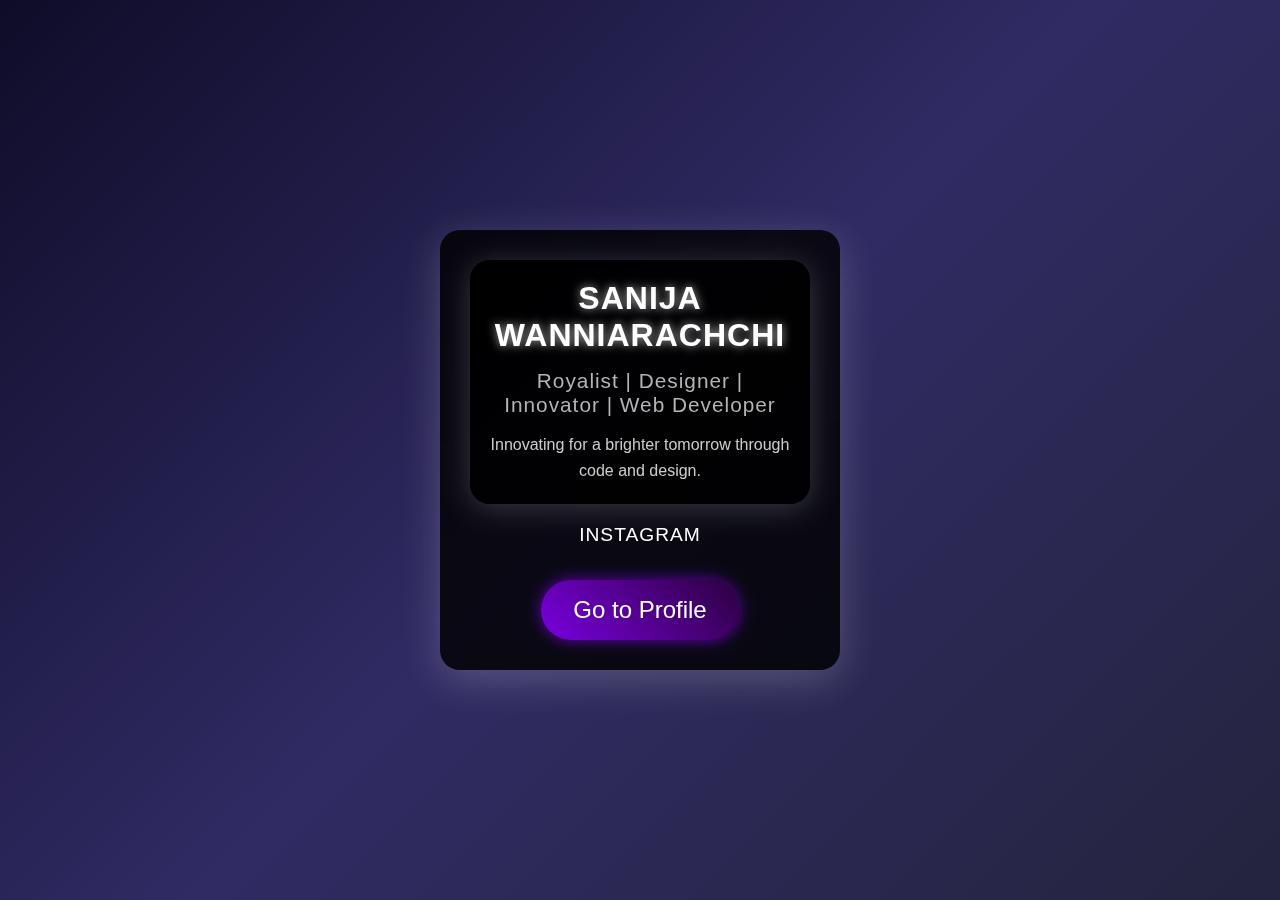
<file: index.html>
<html lang="en">
<head>
  <meta charset="UTF-8">
  <meta name="viewport" content="width=device-width, initial-scale=1.0">
  <title>Sanija Wanniarachchi</title>
  <!-- Link to your updated CSS -->
  <link rel="stylesheet" href="styles.css">
  <style>
    /* Centering the Profile Avatar */
    .avatar-container {
      display: flex;
      justify-content: center;
      align-items: center;
      margin-bottom: 1rem;
    }

    .avatar {
      border-radius: 50%;
      width: 150px;
      height: 150px;
      object-fit: cover;
      border: 5px solid #7a00e0; /* Purple border for the avatar */
    }

    /* Updated Button Styles with Purple and Dark Color */
    .button-link {
      background: linear-gradient(45deg, #7a00e0, #2c003e); /* Purple and dark gradient */
      color: white;
      font-size: 1.5rem;
      padding: 1rem 2rem;
      border-radius: 50px;
      text-decoration: none;
      transition: all 0.3s;
      box-shadow: 0px 0px 15px rgba(122, 0, 224, 0.8); /* Glowing effect */
      display: inline-block;
    }

    .button-link:hover {
      transform: scale(1.1);
      box-shadow: 0px 0px 20px rgba(122, 0, 224, 1);
    }
  </style>
</head>
<body>
  <div class="profile-container">
    <div class="profile-card">
    
      <div class="profile-info">
        <h1 class="name">SANIJA WANNIARACHCHI</h1>
        <p class="role">Royalist | Designer | Innovator | Web Developer</p>
        <p class="bio">Innovating for a brighter tomorrow through code and design.</p>
      </div>
    </div>
    <div class="social-links">
      <a href="https://www.instagram.com/sanija_2008_?utm_source=ig_web_button_share_sheet&igsh=ZDNlZDc0MzIxNw==" class="social-link">Instagram</a>
     
    </div>

    <!-- Centered Button with Purple-Dark Gradient -->
    <div class="button-container" style="text-align: center; margin-top: 2rem;">
      <a href="profile.html" class="button-link">
        Go to Profile
      </a>
    </div>

  </div>
  <!-- Link to your JavaScript file -->
  <script src="script.js"></script>
</body>
</html>
</file>
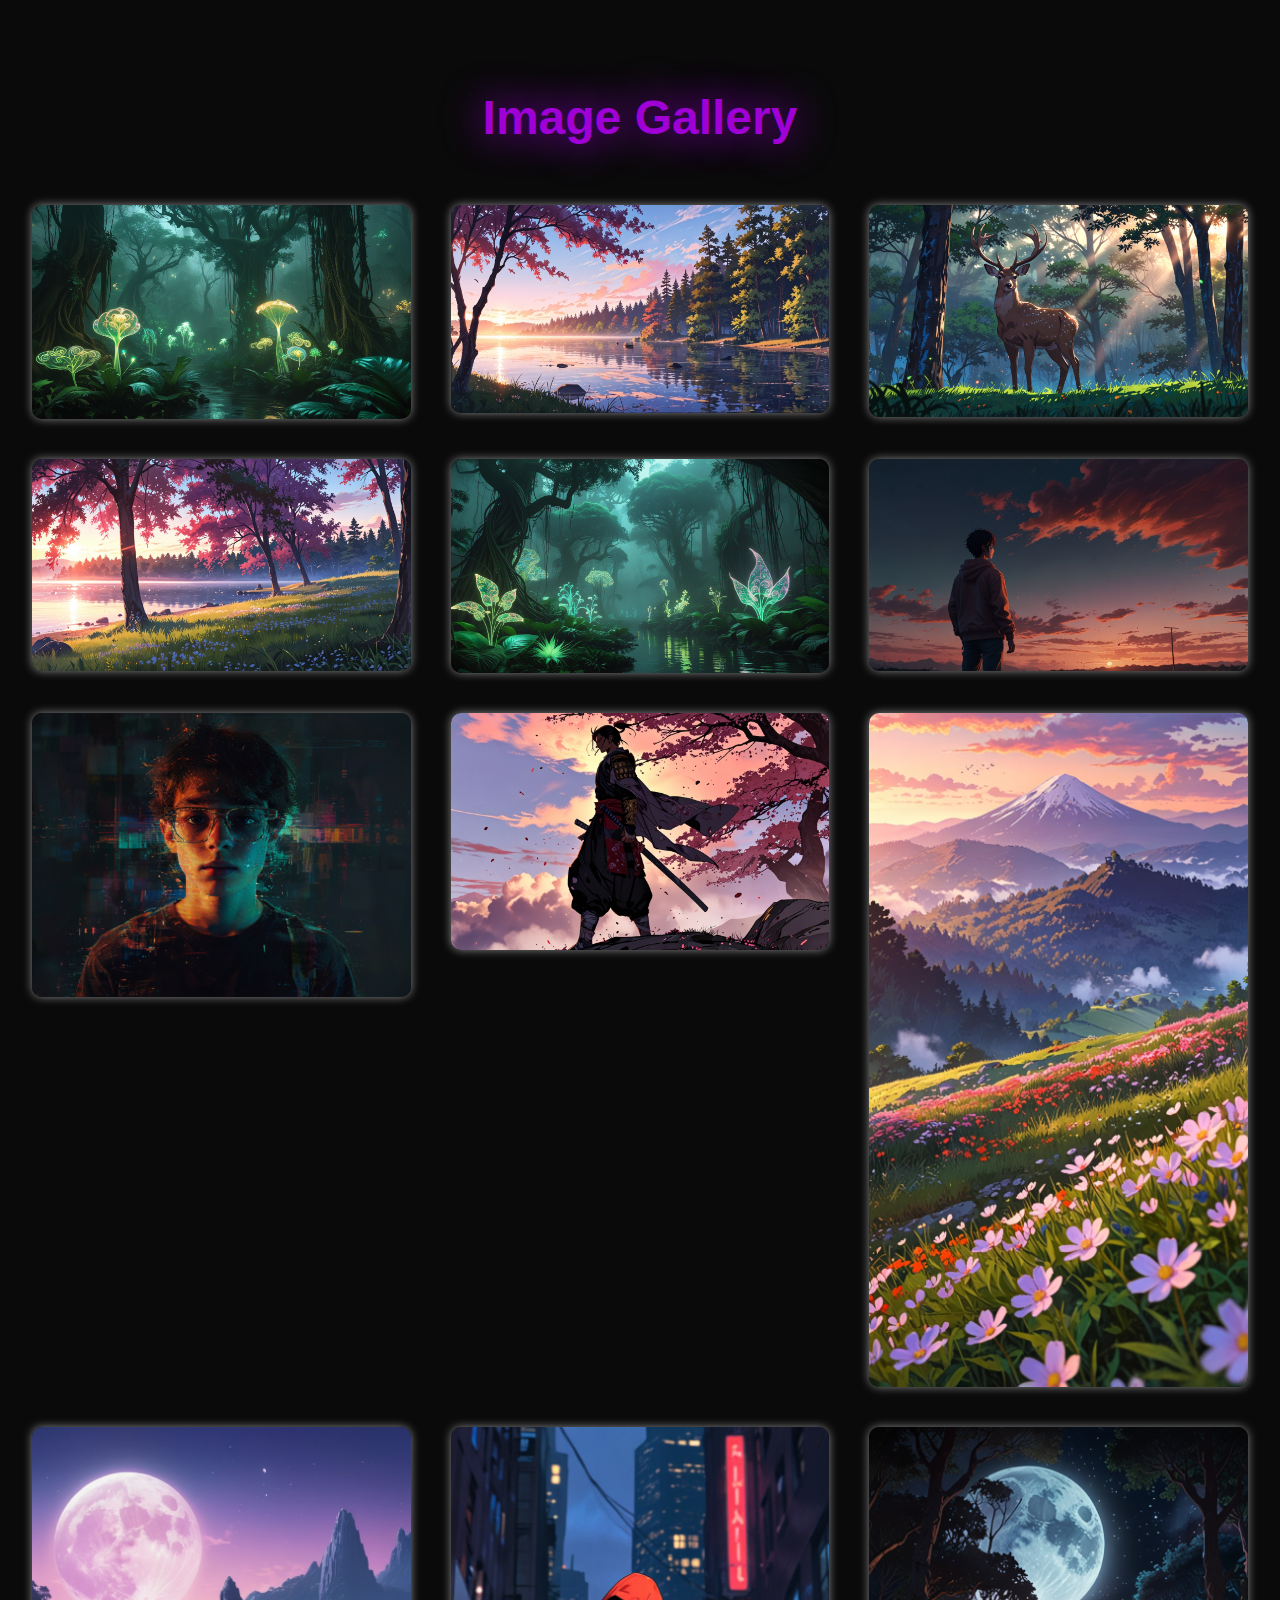
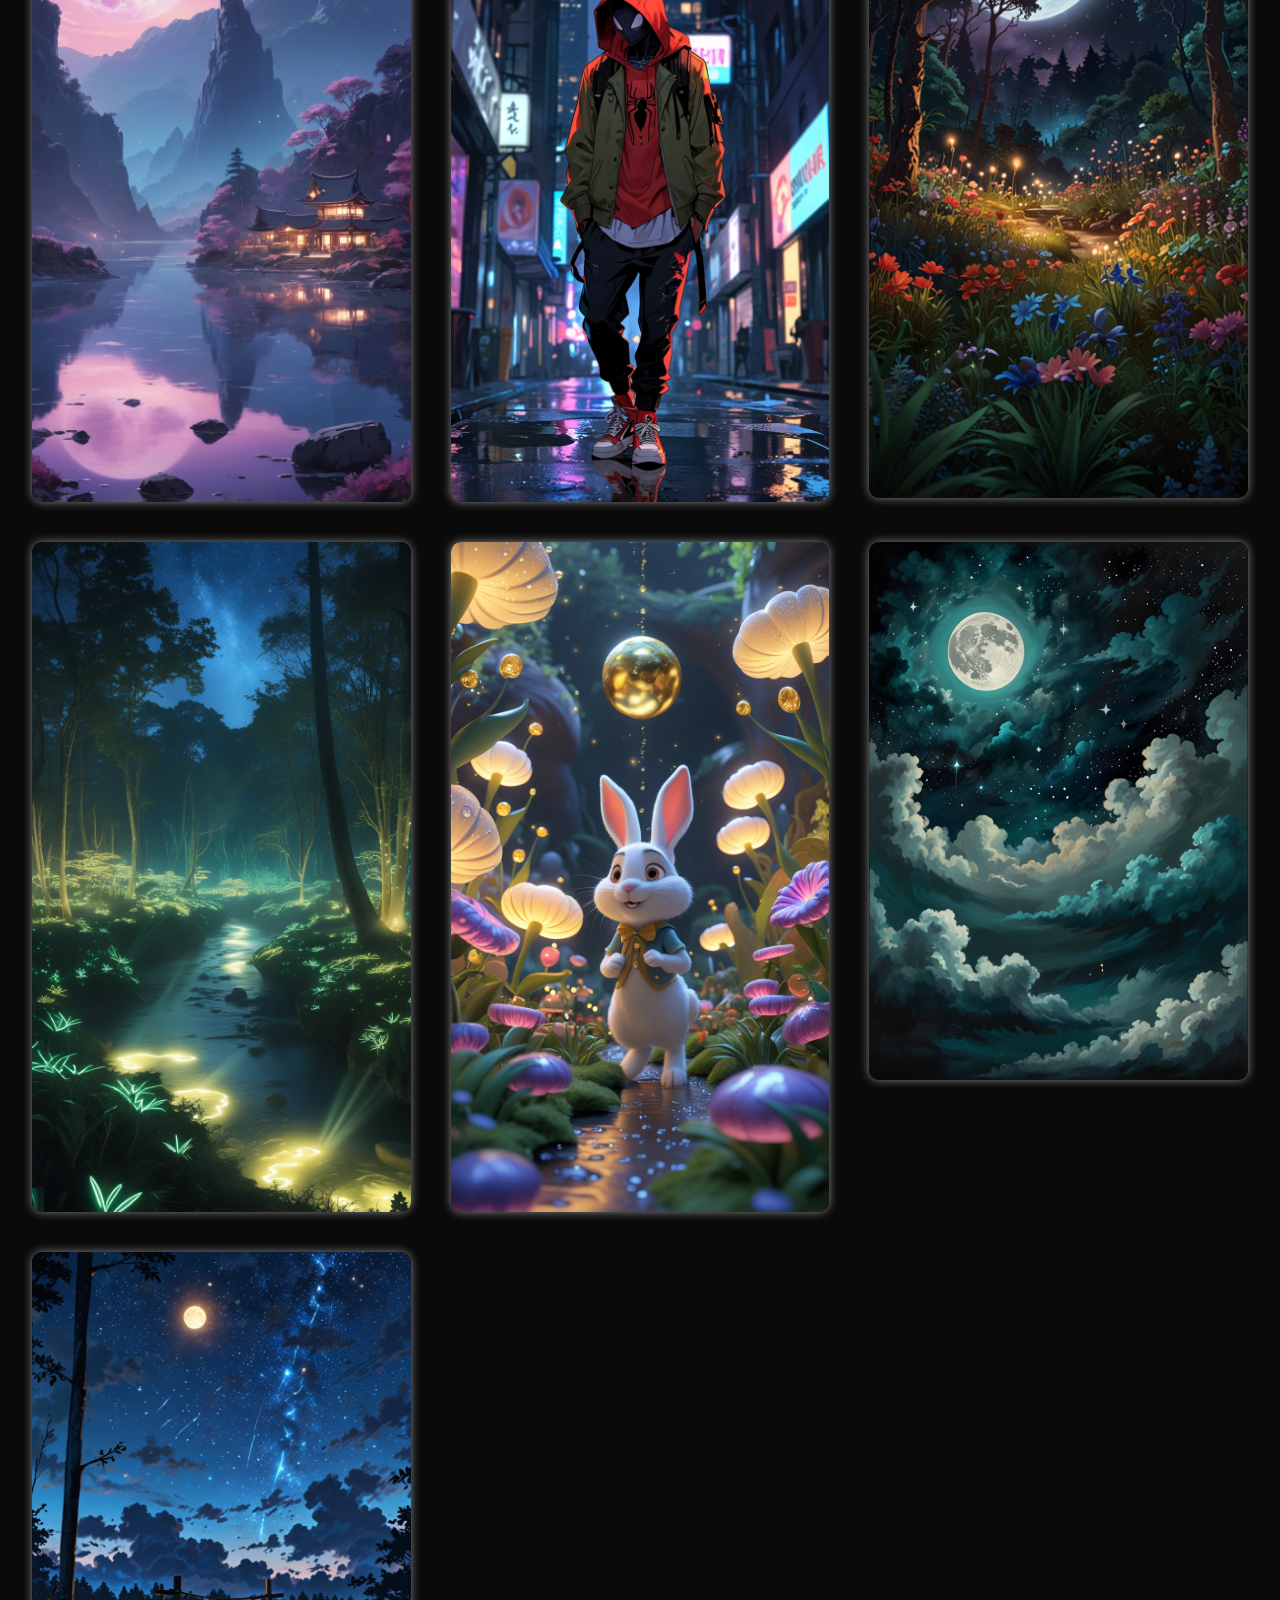
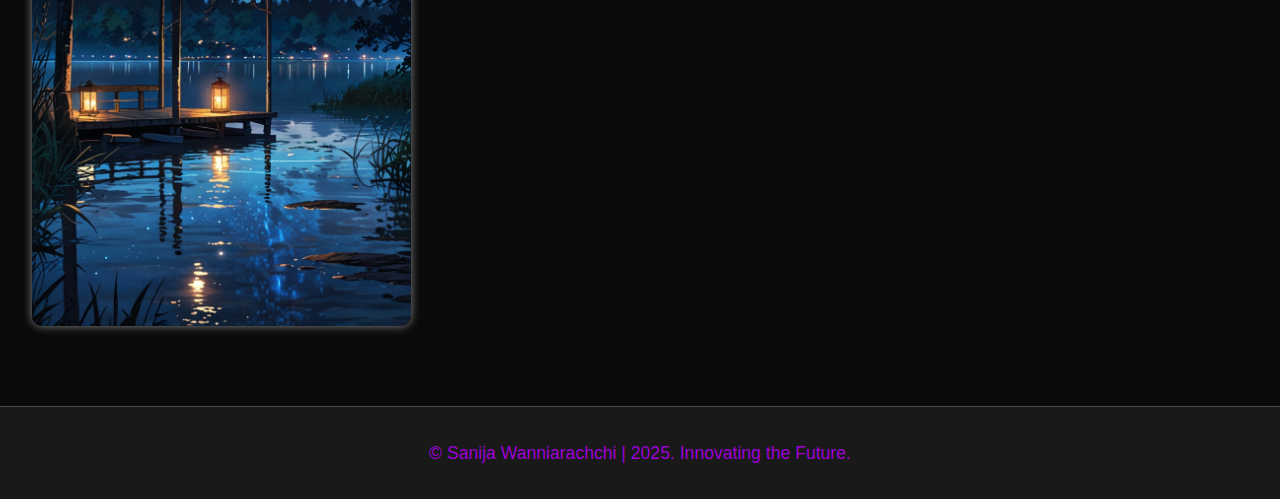
<file: gallery.html>
<html lang="en">
<head>
    <meta charset="UTF-8">
    <meta name="viewport" content="width=device-width, initial-scale=1.0">
    <title>Gallery | Sanija Wanniarachchi</title>
    <style>
        * {
            margin: 0;
            padding: 0;
            box-sizing: border-box;
        }

        body {
            font-family: 'Inter', sans-serif;
            background: #0a0a0a;
            color: #ffffff;
            overflow-x: hidden;
            line-height: 1.6;
        }

        nav {
            position: fixed;
            top: 0;
            width: 100%;
            padding: 1rem;
            display: flex;
            justify-content: center;
            background: rgba(26, 26, 26, 0.95);
            box-shadow: 0px 2px 15px rgba(0, 0, 0, 0.7);
            z-index: 1000;
        }

        nav a {
            text-decoration: none;
            color: #ffffff;
            padding: 0.8rem 1.5rem;
            margin: 0 1rem;
            border-radius: 50px;
            background: linear-gradient(to right, transparent, transparent);
            transition: background 0.4s, color 0.4s;
            font-weight: bold;
        }

        nav a:hover {
            background: linear-gradient(to right, #9e00d6, #ff00d6);
            color: #000;
        }

        section {
            padding: 5rem 2rem;
            text-align: center;
        }

        section h2 {
            font-size: 3rem;
            color: #9e00d6;
            text-shadow: 0px 0px 40px #9e00d6;
        }

        /* Gallery Section */
        .gallery {
            display: grid;
            grid-template-columns: repeat(auto-fill, minmax(300px, 1fr));
            gap: 2.5rem;
            margin-top: 3rem;
        }

        .gallery-item {
            position: relative;
        }

        .gallery img {
            width: 100%;
            height: auto;
            border-radius: 10px;
            box-shadow: 0px 0px 10px rgba(255, 255, 255, 0.5);
            transition: transform 0.3s, box-shadow 0.3s;
            user-select: none;
            pointer-events: none; /* Prevent interactions */
        }

        .gallery img:hover {
            transform: scale(1.05);
            box-shadow: 0px 0px 20px rgba(255, 0, 150, 0.6);
        }

        .gallery-overlay {
            position: absolute;
            top: 0;
            left: 0;
            width: 100%;
            height: 100%;
            background: transparent;
            cursor: default;
        }

        footer {
            text-align: center;
            padding: 2rem 0;
            background: rgba(26, 26, 26, 0.95);
            border-top: 1px solid rgba(255, 255, 255, 0.2);
        }

        footer p {
            font-size: 1.1rem;
            color: #9e00d6;
        }
    </style>
    <script>
        // Disable right-click on the entire page
        document.addEventListener('contextmenu', (e) => e.preventDefault());

        // Disable specific key combinations (Ctrl+S, Ctrl+U, etc.)
        document.addEventListener('keydown', (e) => {
            if (e.ctrlKey && ['s', 'u', 'c', 'p'].includes(e.key.toLowerCase())) {
                e.preventDefault();
            }
        });
    </script>
</head>
<body>
    <section>
        <h2>Image Gallery</h2>
        <div class="gallery">
            <!-- Image 1 -->
            <div class="gallery-item">
                <img src="Leonardo_Phoenix_10_A_misty_emeraldgreen_dense_jungle_with_twi_0.jpg" alt="Design 1">
                <div class="gallery-overlay"></div>
            </div>
            <!-- Image 2 -->
            <div class="gallery-item">
                <img src="Leonardo_Anime_XL_A_serene_landscape_of_a_quiet_forest_at_suns_1.jpg" alt="Design 2">
                <div class="gallery-overlay"></div>
            </div>
            <!-- Image 3 -->
            <div class="gallery-item">
                <img src="Leonardo_Anime_XL_A_mesmerizing_8K_Ultra_HD_animestyle_digital_2.jpg" alt="Design 3">
                <div class="gallery-overlay"></div>
            </div>
            <!-- Image 4 -->
            <div class="gallery-item">
                <img src="Leonardo_Anime_XL_A_serene_landscape_of_a_quiet_forest_at_suns_3.jpg" alt="Design 4">
                <div class="gallery-overlay"></div>
            </div>
            <!-- Image 5 -->
            <div class="gallery-item">
                <img src="Leonardo_Phoenix_10_A_misty_emeraldgreen_dense_jungle_with_twi_3.jpg" alt="Design 5">
                <div class="gallery-overlay"></div>
            </div>
            <!-- Image 6 -->
            <div class="gallery-item">
                <img src="Leonardo_Lightning_XL_anime_guy_vapeing_full_body_looking_high_3.jpg" alt="Design 6">
                <div class="gallery-overlay"></div>
            </div>
            <!-- Image 7 -->
            <div class="gallery-item">
                <img src="Default_the_boy_with_the_glassesthe_girl_with_middle_long_hair_1.jpg" alt="Design 7">
                <div class="gallery-overlay"></div>
            </div>
            <!-- Image 8 -->
            <div class="gallery-item">
                <img src="Default_A_powerful_and_intense_animestyle_samurai_warrior_stan_1.jpg" alt="Design 8">
                <div class="gallery-overlay"></div>
            </div>
            <!-- Image 9 -->
            <div class="gallery-item">
                <img src="Leonardo_Anime_XL_A_Ghiblistyle_sunrise_over_towering_misty_mo_1.jpg" alt="Design 9">
                <div class="gallery-overlay"></div>
            </div>
            <!-- Image 10 -->
            <div class="gallery-item">
                <img src="AlbedoBase_XL_A_stunning_animestyle_landscape_set_during_a_twi_2.jpg" alt="Design 10">
                <div class="gallery-overlay"></div>
            </div>
            <!-- Image 11 -->
            <div class="gallery-item">
                <img src="Leonardo_Anime_XL_Spiderman_clad_in_a_hoodie_headphones_and_Jo_3.jpg" alt="Design 11">
                <div class="gallery-overlay"></div>
            </div>
            <!-- Image 12 -->
            <div class="gallery-item">
                <img src="Leonardo_Lightning_XL_Imagine_a_mystical_forest_filled_with_vi_0.jpg" alt="Design 12">
                <div class="gallery-overlay"></div>
            </div>
            <!-- Image 13 -->
            <div class="gallery-item">
                <img src="Leonardo_Phoenix_10_A_magical_forest_illuminated_by_biolumines_2.jpg" alt="Design 13">
                <div class="gallery-overlay"></div>
            </div>
            <!-- Image 14 -->
            <div class="gallery-item">
                <img src="Leonardo_Phoenix_10_A_white_rabbit_exploring_an_enchanted_gard_2.jpg" alt="Design 14">
                <div class="gallery-overlay"></div>
            </div>
            <!-- Image 15 -->
            <div class="gallery-item">
                <img src="Leonardo_Lightning_XL_Abstract_painting_moon_and_stars_over_cl_1 (1).jpg" alt="Design 15">
                <div class="gallery-overlay"></div>
            </div>
            <!-- Image 16 -->
            <div class="gallery-item">
                <img src="Leonardo_Anime_XL_A_serene_lake_reflecting_the_moon_and_stars_0.jpg" alt="Design 16">
                <div class="gallery-overlay"></div>
            </div>
        </div>
    </section>
    <footer>
        <p>© Sanija Wanniarachchi | 2025. Innovating the Future.</p>
    </footer>
</body>
</html>
</file>
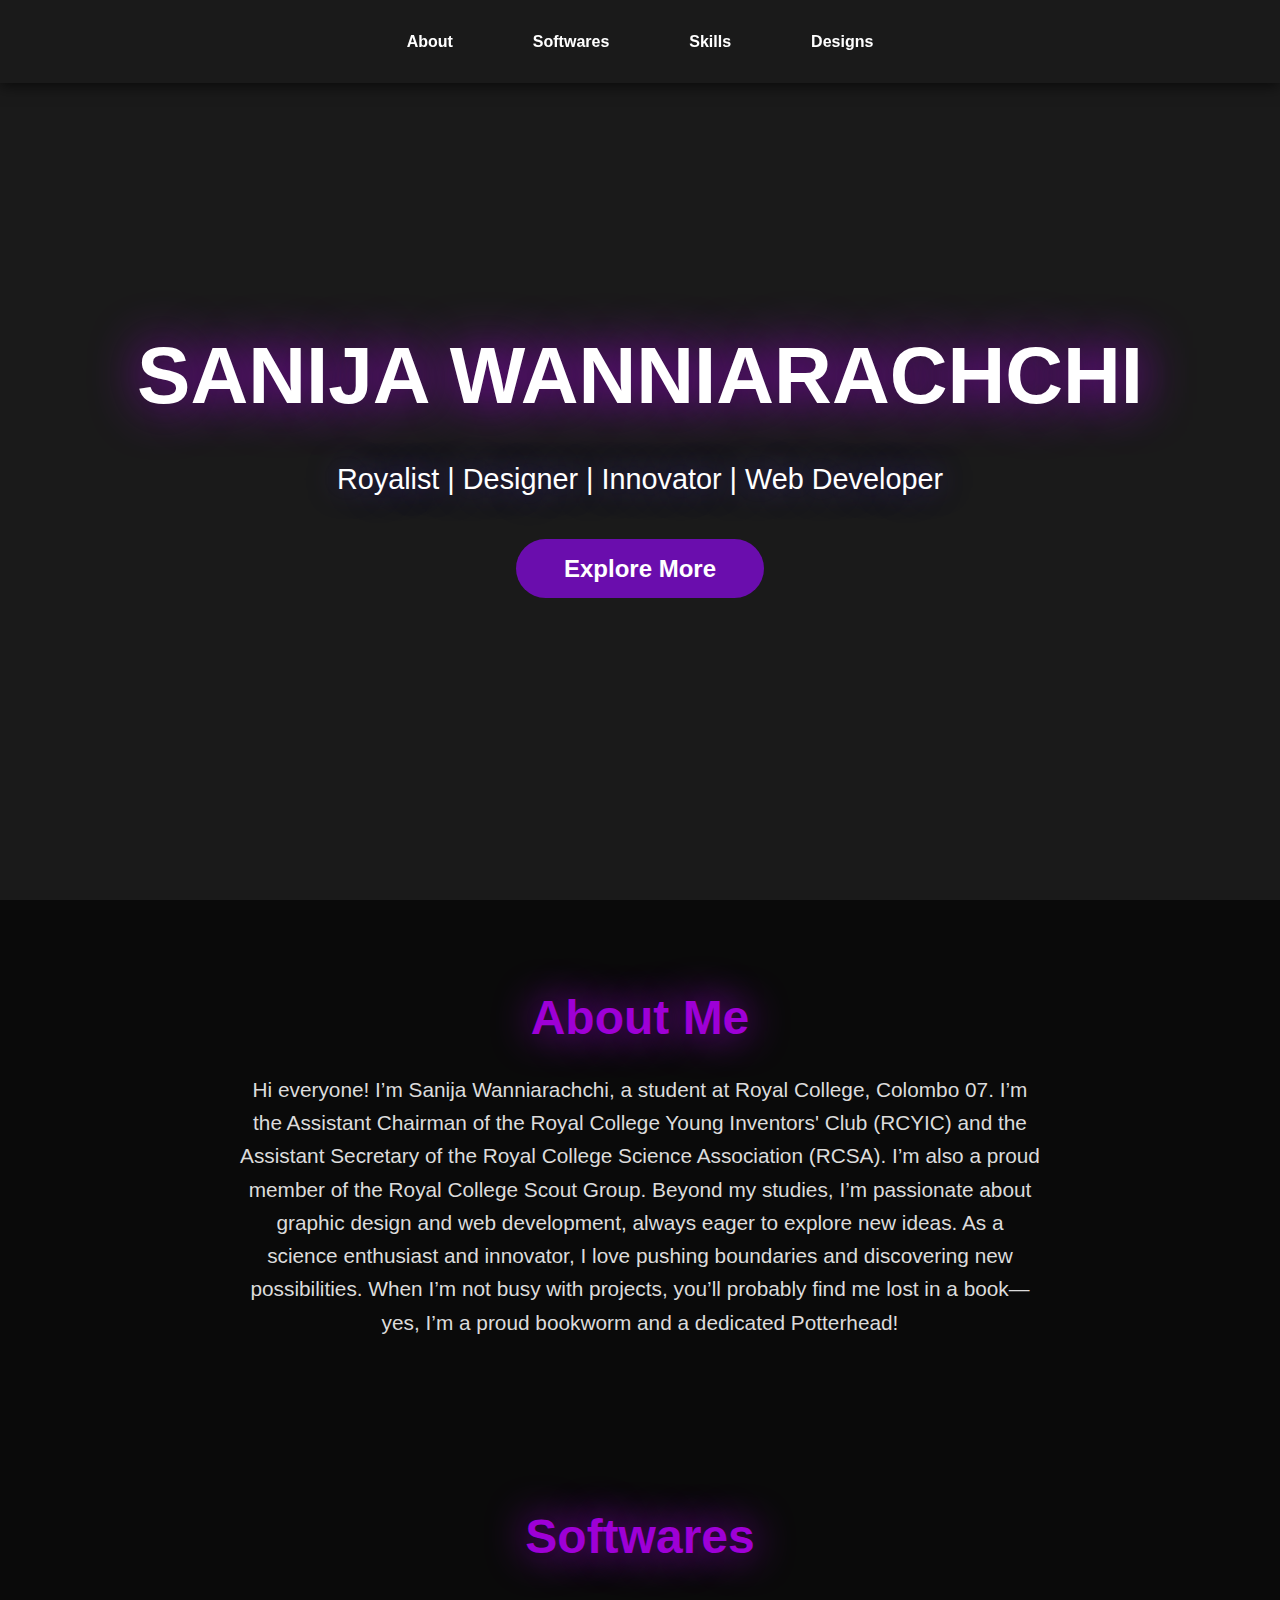
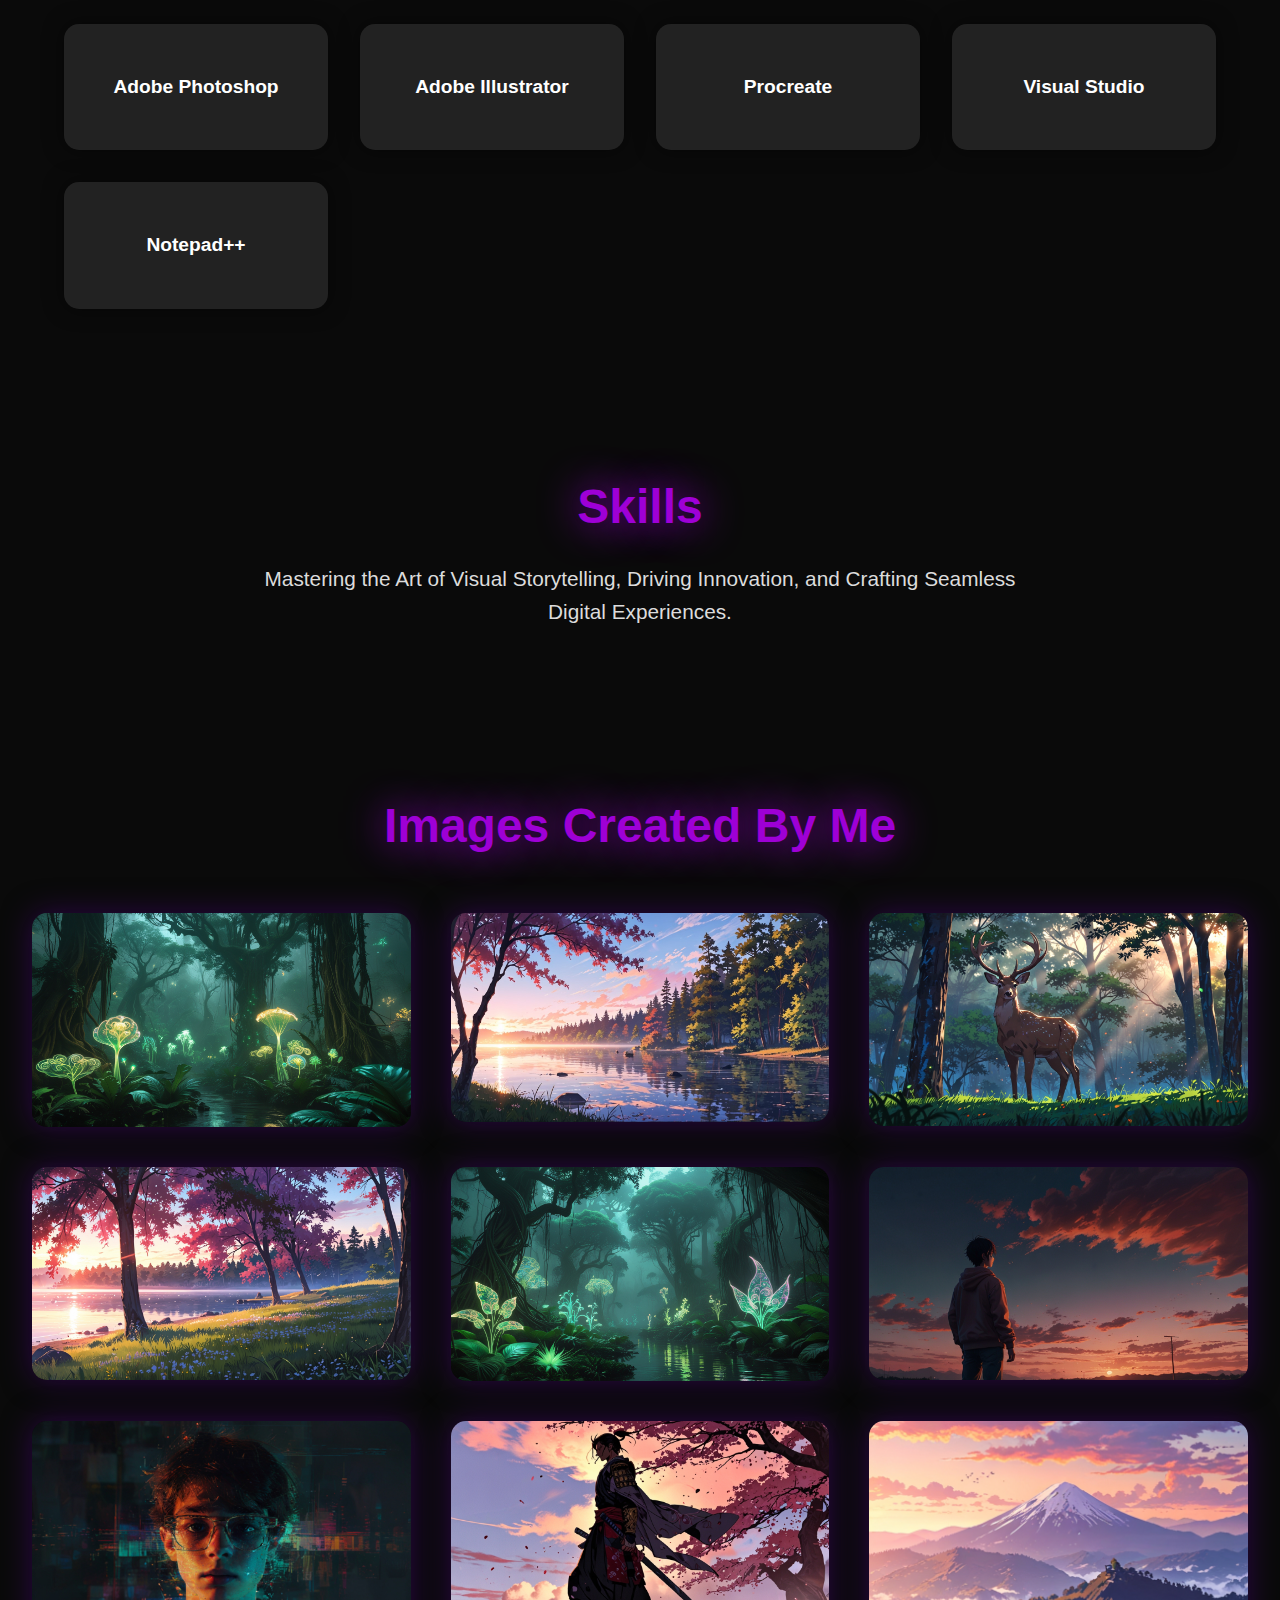
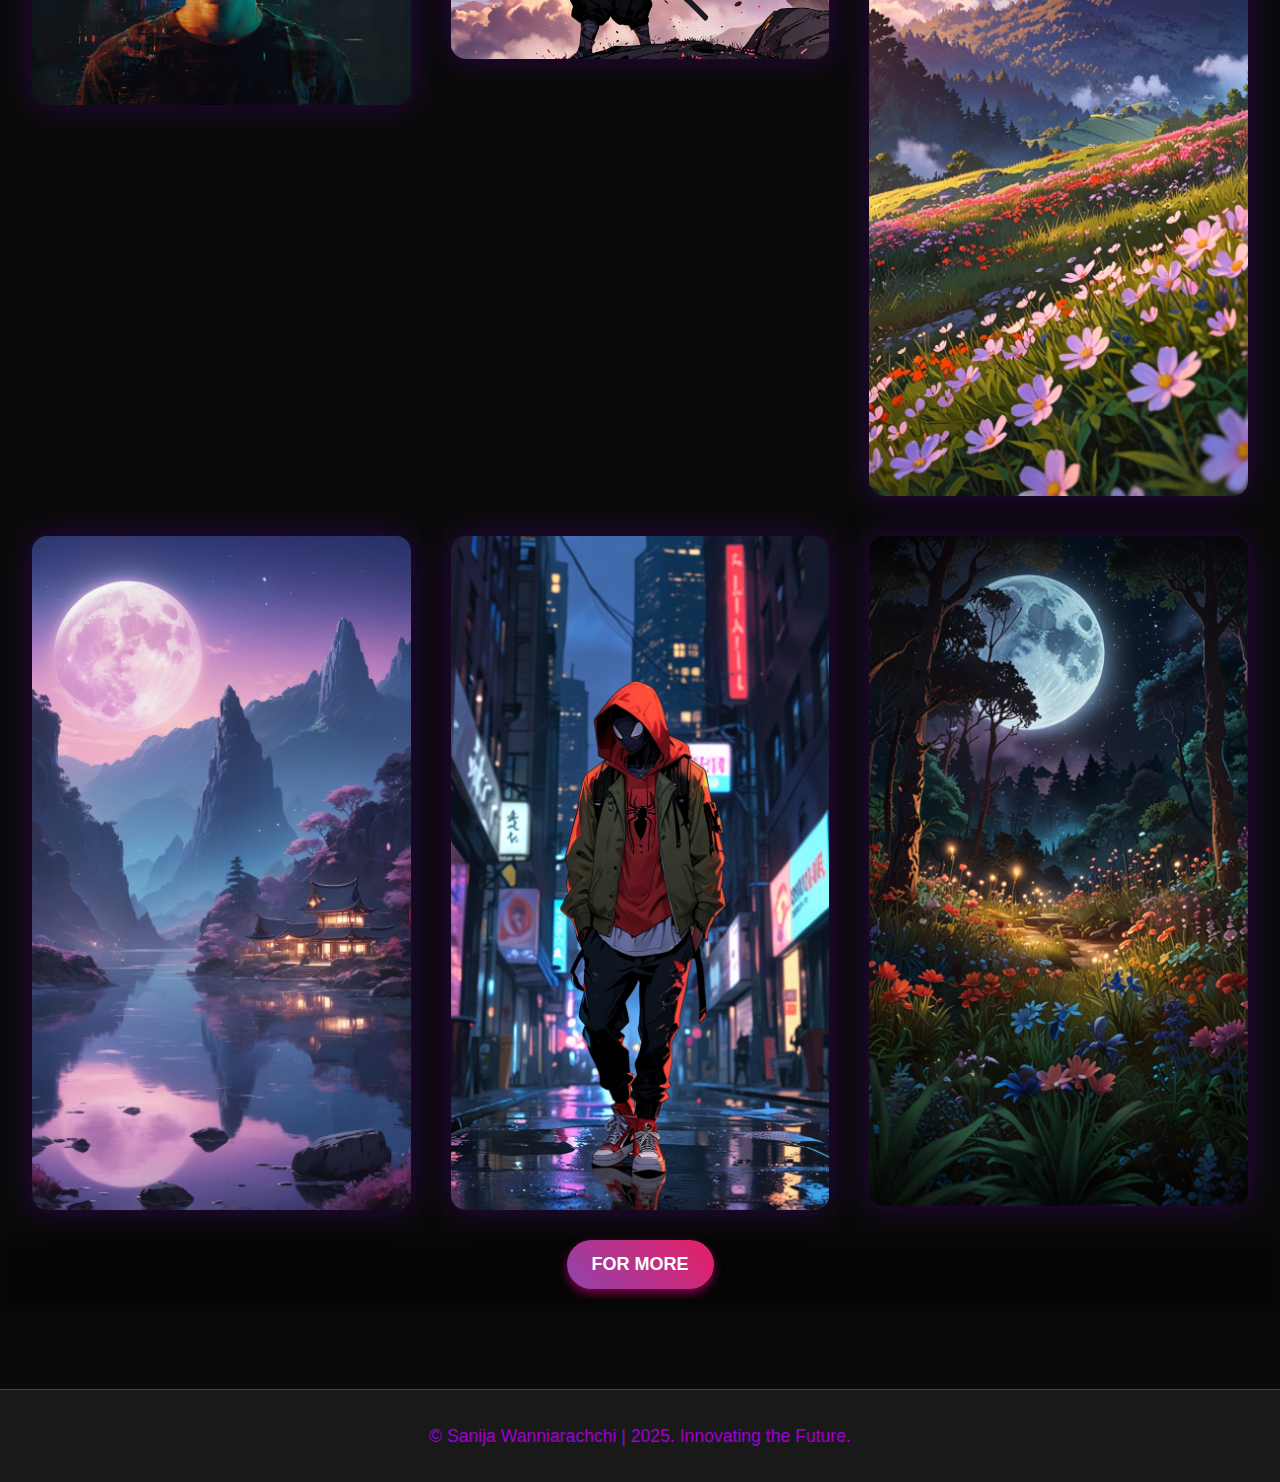
<file: profile.html>
<html lang="en">
<head>
    <meta charset="UTF-8">
    <meta name="viewport" content="width=device-width, initial-scale=1.0">
    <title>Sanija Wanniarachchi</title>
    <style>

        /* General Styles */
        * {
            margin: 0;
            padding: 0;
            box-sizing: border-box;
        }

        body {
            font-family: 'Inter', sans-serif;
            background: #0a0a0a; /* Black background */
            color: #ffffff;
            overflow-x: hidden;
            line-height: 1.6;
        }

        header {
            position: relative;
            width: 100%;
            height: 100vh;
            background: #1a1a1a; /* Darker background */
            display: flex;
            align-items: center;
            justify-content: center;
            flex-direction: column;
            text-align: center;
            overflow: hidden;
            perspective: 1000px; /* Adding perspective for 3D effect */
        }

        header h1 {
            font-size: 5rem;
            color: #ffffff; /* White color for main name */
            text-shadow: 0px 0px 50px #9e00d6; /* Glowing effect */
            animation: glow 3s infinite alternate, rotate 5s infinite linear; /* Added rotation animation */
            transform-style: preserve-3d; /* Enable 3D transformations */
        }

        header h1:hover {
            transform: rotateY(15deg) scale(1.1); /* 3D rotation effect when hovered */
        }

        header p {
            font-size: 1.8rem;
            color: #ffffff; /* Dark purple for Royalist */
            margin-top: 1rem;
            text-shadow: 0px 0px 30px #3d2a8a;
        }

        header .cta {
            margin-top: 3rem;
        }

        header .cta a {
            text-decoration: none;
            padding: 1rem 3rem;
            border-radius: 30px;
            background: #6a0dad; /* Dark purple background */
            color: #fff;
            font-weight: bold;
            font-size: 1.5rem;
            transition: transform 0.4s, box-shadow 0.4s, background 0.4s;
        }

        header .cta a:hover {
            transform: scale(1.2);
            box-shadow: 0px 0px 40px #9e00d6; /* Glowing effect on hover */
            background: #9e00d6; /* Lighter purple on hover */
        }

        @keyframes glow {
            0% {
                text-shadow: 0px 0px 20px #9e00d6;
            }
            100% {
                text-shadow: 0px 0px 60px #9e00d6;
            }
        }

        @keyframes rotate {
            0% {
                transform: rotateY(0deg);
            }
            100% {
                transform: rotateY(360deg);
            }
        }

        nav {
            position: fixed;
            top: 0;
            width: 100%;
            padding: 1rem;
            display: flex;
            justify-content: center;
            background: rgba(26, 26, 26, 0.95); /* Dark background for nav */
            box-shadow: 0px 2px 15px rgba(0, 0, 0, 0.7);
            z-index: 1000;
        }

        nav a {
            text-decoration: none;
            color: #ffffff;
            padding: 0.8rem 1.5rem;
            margin: 0 1rem;
            border-radius: 50px;
            background: linear-gradient(to right, transparent, transparent);
            transition: background 0.4s, color 0.4s;
            font-weight: bold;
        }

        nav a:hover {
            background: linear-gradient(to right, #9e00d6, #ff00d6);
            color: #000;
        }

        section {
            padding: 5rem 2rem;
            text-align: center;
        }

        section h2 {
            font-size: 3rem;
            color: #9e00d6;
            text-shadow: 0px 0px 40px #9e00d6;
        }

        section p {
            font-size: 1.3rem;
            color: #dcdcdc;
            margin-top: 1rem;
            max-width: 800px;
            margin-left: auto;
            margin-right: auto;
        }

        /* Softwares Section */
        .Softwares {
            display: grid;
            grid-template-columns: repeat(auto-fill, minmax(250px, 1fr)); /* Create flexible grid */
            gap: 2rem;
            margin-top: 3rem;
            padding: 0 2rem;
        }

        .Softwares div {
            background: rgba(255, 255, 255, 0.1);
            padding: 3rem;
            border-radius: 15px;
            box-shadow: 0px 0px 20px rgba(0, 0, 0, 0.5);
            color: #ffffff;
            font-weight: bold;
            font-size: 1.2rem;
            text-align: center;
            transition: transform 0.3s, box-shadow 0.3s;
        }

        .Softwares div:hover {
            transform: scale(1.05);
            box-shadow: 0px 0px 30px #9e00d6;
        }
	   
    .projects, .gallery {
    display: grid;
    grid-template-columns: repeat(auto-fit, minmax(300px, 1fr));
    gap: 2.5rem;
    margin-top: 3rem;
}

.projects div, .gallery img {
    background: rgba(128, 0, 128, 0.08); /* Light purple background */
    border-radius: 15px;
    box-shadow: 0px 0px 30px rgba(75, 0, 130, 0.5); /* Purple shadow */
    overflow: hidden;
    transition: transform 0.4s, box-shadow 0.4s;
}

.projects div:hover, .gallery img:hover {
    transform: scale(1.1);
    box-shadow: 0px 0px 40px #9370DB; /* Brighter purple shadow */
}

.projects div {
    padding: 2rem;
    color: #ffffff; /* Keep text white for contrast */
    font-weight: bold;
    text-align: left;
}

.gallery img {
    width: 100%;
    height: auto;
}

	    footer {
            text-align: center;
            padding: 2rem 0;
            background: rgba(26, 26, 26, 0.95); /* Dark footer background */
            border-top: 1px solid rgba(255, 255, 255, 0.2);
        }

        footer p {
            font-size: 1.1rem;
            color: #9e00d6;
        }
    </style>
</head>
<body>
    <header>
        <h1>SANIJA WANNIARACHCHI</h1>
        <p>Royalist | Designer | Innovator | Web Developer</p>
        <div class="cta">
            <a href="#about">Explore More</a>
        </div>
    </header>
    <nav>
        <a href="#about">About</a>
        <a href="#Softwares">Softwares</a>
        <a href="#skills">Skills</a>
        <a href="#designs">Designs</a>
    </nav>
    <section id="about">
        <h2>About Me</h2>
        <p>Hi everyone! I’m Sanija Wanniarachchi, a student at Royal College, Colombo 07. I’m the Assistant Chairman of the Royal College Young Inventors' Club (RCYIC) and the Assistant Secretary of the Royal College Science Association (RCSA). I’m also a proud member of the Royal College Scout Group. Beyond my studies, I’m passionate about graphic design and web development, always eager to explore new ideas. As a science enthusiast and innovator, I love pushing boundaries and discovering new possibilities. When I’m not busy with projects, you’ll probably find me lost in a book—yes, I’m a proud bookworm and a dedicated Potterhead! </p>
    </section>
    <section id="Softwares">
        <h2>Softwares</h2>
        <div class="Softwares">
            <div>Adobe Photoshop</div>
            <div>Adobe Illustrator</div>
			<div>Procreate</div>
            <div>Visual Studio</div>
            <div>Notepad++</div>
        </div>
    </section>
    <section id="skills">
        <h2>Skills</h2>
        <p>Mastering the Art of Visual Storytelling, Driving Innovation, and Crafting Seamless Digital Experiences.</p>
    </section>
    <section id="designs">
        <h2>Images Created By Me</h2>
        <div class="gallery">
            <img src="Leonardo_Phoenix_10_A_misty_emeraldgreen_dense_jungle_with_twi_0.jpg" alt="Design 1">
            <img src="Leonardo_Anime_XL_A_serene_landscape_of_a_quiet_forest_at_suns_1.jpg" alt="Design 2">
            <img src="Leonardo_Anime_XL_A_mesmerizing_8K_Ultra_HD_animestyle_digital_2.jpg" alt="Design 3">
	    <img src="Leonardo_Anime_XL_A_serene_landscape_of_a_quiet_forest_at_suns_3.jpg" alt="Design 4">
	    <img src="Leonardo_Phoenix_10_A_misty_emeraldgreen_dense_jungle_with_twi_3.jpg" alt="Design 5">
	    <img src="Leonardo_Lightning_XL_anime_guy_vapeing_full_body_looking_high_3.jpg" alt="Design 6">
	    <img src="Default_the_boy_with_the_glassesthe_girl_with_middle_long_hair_1.jpg" alt="Design 7">
            <img src="Default_A_powerful_and_intense_animestyle_samurai_warrior_stan_1.jpg" alt="Design 8">
	    <img src="Leonardo_Anime_XL_A_Ghiblistyle_sunrise_over_towering_misty_mo_1.jpg" alt="Design 9">
	    <img src="AlbedoBase_XL_A_stunning_animestyle_landscape_set_during_a_twi_2.jpg" alt="Design 10">
	    <img src="Leonardo_Anime_XL_Spiderman_clad_in_a_hoodie_headphones_and_Jo_3.jpg" alt="Design 11">
	    <img src="Leonardo_Lightning_XL_Imagine_a_mystical_forest_filled_with_vi_0.jpg" alt="Design 12">
        </div>
    </section>
	
<!-- Button Section -->
    <div class="gallery-button">
        <a href="gallery.html" class="futuristic-button">For More</a>
    </div>
</section>

<style>
    /* Gallery Button Container */
    .gallery-button {
        position: relative;
        margin-top: -50px; /* Adjusts to overlap with the last row of images */
        margin-bottom: 100px; /* Expands the gap between the button and the footer */
        text-align: center;
        z-index: 2;
    }

    /* Blurred Background for the Button */
    .gallery-button::before {
        content: "";
        position: absolute;
        top: 0;
        left: 0;
        right: 0;
        bottom: 0;
        height: 70px; /* Adjust height of the blurred strip */
        background: rgba(0, 0, 0, 0.5); /* Semi-transparent black */
        filter: blur(10px); /* Blur effect */
        z-index: -1;
    }

    /* Button Styling */
    .futuristic-button {
        display: inline-block;
        background: linear-gradient(45deg, #8e44ad, #e91e63);
        border: none;
        border-radius: 30px;
        color: white;
        padding: 10px 25px;
        font-size: 18px;
        font-weight: bold;
        cursor: pointer;
        text-transform: uppercase;
        text-decoration: none;
        box-shadow: 0 4px 10px rgba(255, 0, 150, 0.5), 0 2px 4px rgba(0, 0, 0, 0.2);
        transition: transform 0.2s, box-shadow 0.2s;
    }

    .futuristic-button:hover {
        transform: scale(1.1);
        box-shadow: 0 6px 15px rgba(255, 0, 150, 0.7), 0 4px 8px rgba(0, 0, 0, 0.3);
    }

    .futuristic-button:active {
        transform: scale(0.95);
        box-shadow: 0 3px 7px rgba(255, 0, 150, 0.5), 0 2px 4px rgba(0, 0, 0, 0.2);
    }
</style>

    <footer>
        <p>© Sanija Wanniarachchi | 2025. Innovating the Future.</p>
    </footer>
</body>
</html>
</file>
<file: styles.css>
/* Global Reset */
* {
  margin: 0;
  padding: 0;
  box-sizing: border-box;
  font-family: 'Roboto', sans-serif;
  transition: all 0.3s ease;
}

/* Body - Futuristic Gradient Background */
body {
  background: linear-gradient(135deg, #0f0c29, #302b63, #24243e);
  height: 100vh;
  display: flex;
  justify-content: center;
  align-items: center;
  color: white;
  overflow: hidden;
}

/* Profile Container */
.profile-container {
  text-align: center;
  width: 100%;
  max-width: 400px;
  border-radius: 20px;
  background: rgba(0, 0, 0, 0.8);
  padding: 30px;
  box-shadow: 0 10px 40px rgba(255, 255, 255, 0.2);
  backdrop-filter: blur(10px);
  animation: float 6s ease-in-out infinite;
}

/* Profile Card */
.profile-card {
  background: rgba(0, 0, 0, 0.9);
  border-radius: 20px;
  padding: 20px;
  box-shadow: 0 4px 30px rgba(255, 255, 255, 0.2);
}

/* Avatar */
.avatar-container {
  margin-bottom: 20px;
  border-radius: 50%;
  overflow: hidden;
  width: 150px;
  height: 150px;
  border: 5px solid #fff;
  box-shadow: 0 0 15px rgba(255, 255, 255, 0.4);
  transform: rotate(10deg);
}

.avatar {
  width: 100%;
  height: 100%;
  object-fit: cover;
}

/* Name */
.name {
  font-size: 2em;
  margin-bottom: 15px;
  letter-spacing: 1px;
  text-shadow: 0 0 10px rgba(255, 255, 255, 0.7);
}

/* Role */
.role {
  font-size: 1.3em;
  margin-bottom: 15px;
  color: #b3b3b3;
  letter-spacing: 1px;
}

/* Bio */
.bio {
  font-size: 1em;
  color: #e0e0e0;
  line-height: 1.6;
  opacity: 0.9;
}

/* Social Links - Floating Effect */
.social-links {
  display: flex;
  justify-content: center;
  gap: 25px;
  margin-top: 20px;
}

.social-link {
  text-decoration: none;
  color: white;
  font-size: 1.2em;
  letter-spacing: 1px;
  text-transform: uppercase;
  transition: color 0.3s, transform 0.3s;
  border-bottom: 2px solid transparent;
}

.social-link:hover {
  color: #7a00e0;
  transform: scale(1.1);
  border-bottom: 2px solid #7a00e0;
  text-shadow: 0 0 10px rgba(122, 0, 224, 0.8);
}

/* Glowing Hover Effect for Avatar */
.avatar-container:hover {
  box-shadow: 0 0 30px #7a00e0, 0 0 60px #7a00e0, 0 0 90px #7a00e0;
  transform: rotate(0deg);
}

/* Glowing Text Animation */
@keyframes glow {
  0% { text-shadow: 0 0 10px rgba(122, 0, 224, 0.7), 0 0 20px rgba(122, 0, 224, 0.7); }
  50% { text-shadow: 0 0 30px rgba(122, 0, 224, 1), 0 0 40px rgba(122, 0, 224, 1); }
  100% { text-shadow: 0 0 10px rgba(122, 0, 224, 0.7), 0 0 20px rgba(122, 0, 224, 0.7); }
}

.name, .social-link {
  animation: glow 1.5s ease-in-out infinite alternate;
}

/* Floating Animation for Profile */
@keyframes float {
  0% { transform: translateY(0); }
  50% { transform: translateY(-10px); }
  100% { transform: translateY(0); }
}
</file>
